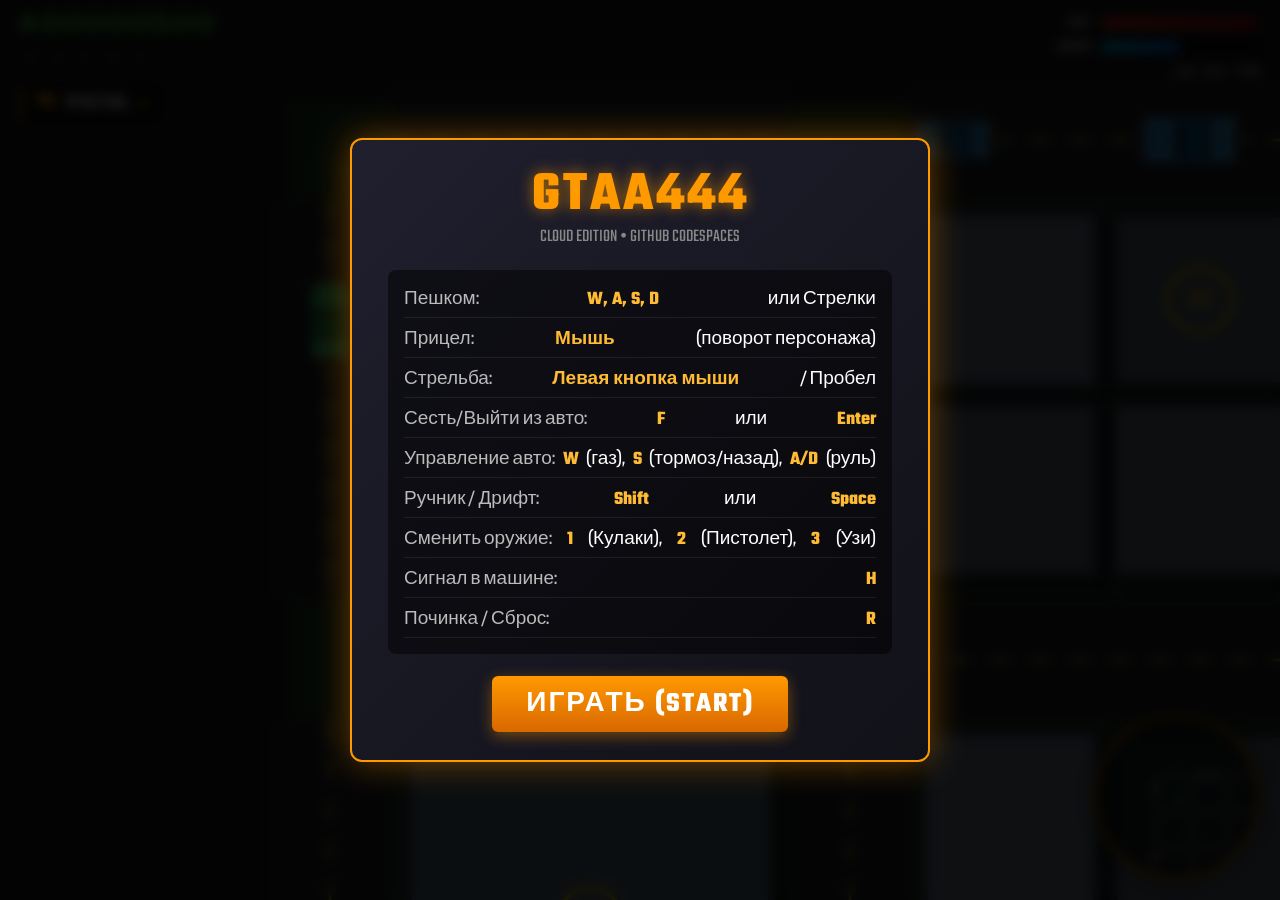
<file: index.html>
<!DOCTYPE html>
<html lang="ru">
<head>
  <meta charset="UTF-8" />
  <meta name="viewport" content="width=device-width, initial-scale=1.0, maximum-scale=1.0, user-scalable=no" />
  <title>GTAA444 - Cloud Vice City</title>
  <link rel="stylesheet" href="style.css" />
  <link rel="preconnect" href="https://fonts.googleapis.com">
  <link rel="preconnect" href="https://fonts.gstatic.com" crossorigin>
  <link href="https://fonts.googleapis.com/css2?family=Press+Start+2P&family=Teko:wght@600;700&display=swap" rel="stylesheet">
</head>
<body>
  <div id="game-container">
    <canvas id="game-canvas"></canvas>

    <!-- Top Left: Wanted Stars & Cash -->
    <div id="hud-top-left">
      <div id="cash-display">$00000500</div>
      <div id="wanted-stars">
        <span class="star" data-index="1">★</span>
        <span class="star" data-index="2">★</span>
        <span class="star" data-index="3">★</span>
        <span class="star" data-index="4">★</span>
        <span class="star" data-index="5">★</span>
      </div>
      <div id="weapon-display">
        <span id="weapon-icon">🔫</span>
        <span id="weapon-name">PISTOL</span>
        <span id="ammo-count">∞</span>
      </div>
    </div>

    <!-- Top Right: Health, Armor & Time -->
    <div id="hud-top-right">
      <div class="bar-container">
        <span class="bar-label">HP</span>
        <div class="bar-bg"><div id="health-bar" style="width: 100%;"></div></div>
      </div>
      <div class="bar-container">
        <span class="bar-label">ARM</span>
        <div class="bar-bg"><div id="armor-bar" style="width: 50%;"></div></div>
      </div>
      <div id="city-time">12:00 PM</div>
    </div>

    <!-- Bottom Left: Vehicle Dashboard (Speedometer & Vehicle Health) -->
    <div id="hud-bottom-left" class="hidden">
      <div class="dash-title">VEHICLE: <span id="vehicle-name">SPORTS GT</span></div>
      <div class="speedometer-box">
        <span id="speed-value">0</span> <span class="unit">KM/H</span>
      </div>
      <div class="bar-container">
        <span class="bar-label">CAR</span>
        <div class="bar-bg"><div id="car-health-bar" style="width: 100%;"></div></div>
      </div>
    </div>

    <!-- Bottom Right: Radar / Minimap -->
    <div id="hud-bottom-right">
      <canvas id="radar-canvas" width="160" height="160"></canvas>
    </div>

    <!-- Interaction Prompt (e.g. "Press [F] to enter car") -->
    <div id="interaction-prompt" class="hidden">
      Нажмите <kbd>F</kbd> чтобы сесть в машину
    </div>

    <!-- Controls Overlay / Help Screen -->
    <div id="help-overlay">
      <div class="help-card">
        <h1>GTAA444</h1>
        <p class="subtitle">Cloud Edition • GitHub Codespaces</p>
        <div class="controls-grid">
          <div class="ctrl-row"><span>Пешком:</span> <b>W, A, S, D</b> или Стрелки</div>
          <div class="ctrl-row"><span>Прицел:</span> <b>Мышь</b> (поворот персонажа)</div>
          <div class="ctrl-row"><span>Стрельба:</span> <b>Левая кнопка мыши</b> / Пробел</div>
          <div class="ctrl-row"><span>Сесть/Выйти из авто:</span> <b>F</b> или <b>Enter</b></div>
          <div class="ctrl-row"><span>Управление авто:</span> <b>W</b> (газ), <b>S</b> (тормоз/назад), <b>A/D</b> (руль)</div>
          <div class="ctrl-row"><span>Ручник / Дрифт:</span> <b>Shift</b> или <b>Space</b></div>
          <div class="ctrl-row"><span>Сменить оружие:</span> <b>1</b> (Кулаки), <b>2</b> (Пистолет), <b>3</b> (Узи)</div>
          <div class="ctrl-row"><span>Сигнал в машине:</span> <b>H</b></div>
          <div class="ctrl-row"><span>Починка / Сброс:</span> <b>R</b></div>
        </div>
        <button id="start-btn">ИГРАТЬ (START)</button>
      </div>
    </div>

    <!-- Game Over Screen -->
    <div id="game-over-screen" class="hidden">
      <h1 class="wasted">WASTED</h1>
      <p id="game-over-sub">ВЫ ПОГИБЛИ</p>
      <button id="respawn-btn">ВОЗРОДИТЬСЯ (R)</button>
    </div>
  </div>

  <script src="game.js"></script>
</body>
</html>
</file>
<file: style.css>
* {
  margin: 0;
  padding: 0;
  box-sizing: border-box;
  user-select: none;
  -webkit-user-select: none;
}

html, body {
  width: 100%;
  height: 100%;
  overflow: hidden;
  background-color: #111;
  font-family: 'Teko', sans-serif;
  color: #fff;
}

#game-container {
  position: relative;
  width: 100vw;
  height: 100vh;
  overflow: hidden;
  background: #1a1a1a;
}

#game-canvas {
  width: 100%;
  height: 100%;
  display: block;
}

/* TOP LEFT HUD */
#hud-top-left {
  position: absolute;
  top: 15px;
  left: 20px;
  z-index: 10;
  display: flex;
  flex-direction: column;
  gap: 2px;
}

#cash-display {
  font-family: 'Press Start 2P', monospace;
  font-size: 20px;
  color: #55ff55;
  text-shadow: 2px 2px 0px #000, 0 0 10px rgba(85, 255, 85, 0.4);
  letter-spacing: 2px;
}

#wanted-stars {
  display: flex;
  gap: 4px;
  margin-top: 4px;
}

.star {
  font-size: 26px;
  color: #333333;
  text-shadow: 1px 1px 0 #000;
  transition: all 0.2s ease;
}

.star.active {
  color: #ffd700;
  text-shadow: 0 0 12px #ffae00, 2px 2px 0 #000;
  animation: starPulse 1s infinite alternate;
}

@keyframes starPulse {
  0% { transform: scale(1); filter: drop-shadow(0 0 2px #ffc400); }
  100% { transform: scale(1.15); filter: drop-shadow(0 0 8px #ff4500); }
}

#weapon-display {
  display: flex;
  align-items: center;
  gap: 8px;
  margin-top: 6px;
  font-size: 22px;
  color: #fff;
  text-shadow: 1px 1px 2px #000;
  background: rgba(0, 0, 0, 0.45);
  padding: 2px 10px;
  border-radius: 4px;
  border-left: 3px solid #ff9900;
  width: fit-content;
}

#weapon-icon {
  font-size: 20px;
}

#weapon-name {
  font-weight: 700;
  letter-spacing: 1px;
}

#ammo-count {
  color: #ffcc00;
  font-family: 'Press Start 2P', monospace;
  font-size: 13px;
}

/* TOP RIGHT HUD */
#hud-top-right {
  position: absolute;
  top: 15px;
  right: 20px;
  z-index: 10;
  display: flex;
  flex-direction: column;
  gap: 8px;
  align-items: flex-end;
}

.bar-container {
  display: flex;
  align-items: center;
  gap: 8px;
}

.bar-label {
  font-family: 'Press Start 2P', monospace;
  font-size: 12px;
  color: #ddd;
  text-shadow: 1px 1px 0 #000;
  width: 38px;
  text-align: right;
}

.bar-bg {
  width: 160px;
  height: 16px;
  background: rgba(0, 0, 0, 0.7);
  border: 2px solid #222;
  border-radius: 2px;
  overflow: hidden;
  box-shadow: 0 0 6px rgba(0, 0, 0, 0.6);
}

#health-bar {
  height: 100%;
  background: linear-gradient(90deg, #e52d27, #b31217);
  transition: width 0.15s ease-out;
}

#armor-bar {
  height: 100%;
  background: linear-gradient(90deg, #00c6ff, #0072ff);
  transition: width 0.15s ease-out;
}

#car-health-bar {
  height: 100%;
  background: linear-gradient(90deg, #f7971e, #ffd200);
  transition: width 0.15s ease-out;
}

#city-time {
  font-family: 'Press Start 2P', monospace;
  font-size: 11px;
  color: #ccc;
  margin-top: 4px;
}

/* BOTTOM LEFT: VEHICLE DASH */
#hud-bottom-left {
  position: absolute;
  bottom: 20px;
  left: 20px;
  z-index: 10;
  background: rgba(10, 10, 15, 0.85);
  border: 2px solid rgba(255, 255, 255, 0.15);
  border-radius: 8px;
  padding: 10px 16px;
  box-shadow: 0 4px 15px rgba(0, 0, 0, 0.7);
  backdrop-filter: blur(4px);
  min-width: 170px;
}

.dash-title {
  font-size: 16px;
  font-weight: 700;
  color: #aaa;
  letter-spacing: 1px;
}

#vehicle-name {
  color: #ff9900;
}

.speedometer-box {
  display: flex;
  align-items: baseline;
  gap: 6px;
  margin: 4px 0 8px 0;
}

#speed-value {
  font-family: 'Press Start 2P', monospace;
  font-size: 26px;
  color: #fff;
  text-shadow: 0 0 10px rgba(255, 255, 255, 0.4);
}

.unit {
  font-size: 14px;
  color: #888;
}

/* BOTTOM RIGHT: RADAR */
#hud-bottom-right {
  position: absolute;
  bottom: 20px;
  right: 20px;
  z-index: 10;
}

#radar-canvas {
  background: rgba(15, 20, 25, 0.85);
  border: 3px solid #ffaa00;
  border-radius: 50%;
  box-shadow: 0 0 16px rgba(0, 0, 0, 0.8), inset 0 0 10px rgba(0, 0, 0, 0.5);
  display: block;
}

/* INTERACTION PROMPT */
#interaction-prompt {
  position: absolute;
  bottom: 120px;
  left: 50%;
  transform: translateX(-50%);
  background: rgba(0, 0, 0, 0.85);
  border: 2px solid #ffd700;
  color: #fff;
  padding: 8px 18px;
  border-radius: 6px;
  font-size: 20px;
  letter-spacing: 1px;
  z-index: 15;
  box-shadow: 0 0 15px rgba(255, 215, 0, 0.4);
  pointer-events: none;
  animation: bounce 1.2s infinite;
}

@keyframes bounce {
  0%, 100% { transform: translate(-50%, 0); }
  50% { transform: translate(-50%, -6px); }
}

kbd {
  display: inline-block;
  padding: 2px 7px;
  background: #222;
  border: 1px solid #777;
  border-radius: 4px;
  box-shadow: 0 2px 0 #555;
  color: #ffd700;
  font-weight: bold;
}

/* HELP & START OVERLAY */
#help-overlay {
  position: absolute;
  top: 0;
  left: 0;
  width: 100%;
  height: 100%;
  background: rgba(0, 0, 0, 0.88);
  display: flex;
  align-items: center;
  justify-content: center;
  z-index: 50;
  backdrop-filter: blur(6px);
}

.help-card {
  background: linear-gradient(135deg, #1f1f2e, #111118);
  border: 2px solid #ff9900;
  box-shadow: 0 0 35px rgba(255, 153, 0, 0.4);
  padding: 28px 36px;
  border-radius: 12px;
  max-width: 580px;
  width: 90%;
  text-align: center;
}

.help-card h1 {
  font-size: 56px;
  color: #ff9900;
  margin: 0;
  letter-spacing: 3px;
  text-shadow: 0 0 15px rgba(255, 153, 0, 0.6);
  line-height: 1;
}

.help-card .subtitle {
  font-size: 18px;
  color: #888;
  margin-bottom: 20px;
  text-transform: uppercase;
}

.controls-grid {
  display: grid;
  grid-template-columns: 1fr;
  gap: 8px;
  text-align: left;
  background: rgba(0, 0, 0, 0.5);
  padding: 16px;
  border-radius: 8px;
  margin-bottom: 22px;
  font-size: 19px;
}

.ctrl-row {
  display: flex;
  justify-content: space-between;
  border-bottom: 1px solid rgba(255, 255, 255, 0.08);
  padding-bottom: 4px;
}

.ctrl-row span {
  color: #bbb;
}

.ctrl-row b {
  color: #ffbb33;
}

#start-btn, #respawn-btn {
  background: linear-gradient(180deg, #ff9900, #d96800);
  border: none;
  color: #fff;
  font-family: 'Teko', sans-serif;
  font-size: 28px;
  font-weight: 700;
  letter-spacing: 2px;
  padding: 8px 34px;
  border-radius: 6px;
  cursor: pointer;
  box-shadow: 0 4px 15px rgba(255, 153, 0, 0.4);
  transition: transform 0.1s ease, filter 0.2s ease;
}

#start-btn:hover, #respawn-btn:hover {
  filter: brightness(1.15);
  transform: scale(1.03);
}

#start-btn:active, #respawn-btn:active {
  transform: scale(0.97);
}

/* GAME OVER SCREEN */
#game-over-screen {
  position: absolute;
  top: 0;
  left: 0;
  width: 100%;
  height: 100%;
  background: rgba(120, 0, 0, 0.75);
  display: flex;
  flex-direction: column;
  align-items: center;
  justify-content: center;
  z-index: 60;
  backdrop-filter: blur(8px);
}

.wasted {
  font-family: 'Teko', sans-serif;
  font-size: 110px;
  color: #ff2222;
  letter-spacing: 12px;
  text-shadow: 0 0 30px rgba(0, 0, 0, 0.9), 0 0 20px #ff0000;
  animation: wastedShake 0.4s ease-out;
  margin: 0;
}

#game-over-sub {
  font-size: 26px;
  color: #fff;
  margin-bottom: 30px;
  letter-spacing: 2px;
}

@keyframes wastedShake {
  0% { transform: scale(2.2) rotate(-5deg); opacity: 0; }
  100% { transform: scale(1) rotate(0deg); opacity: 1; }
}

.hidden {
  display: none !important;
}
</file>
